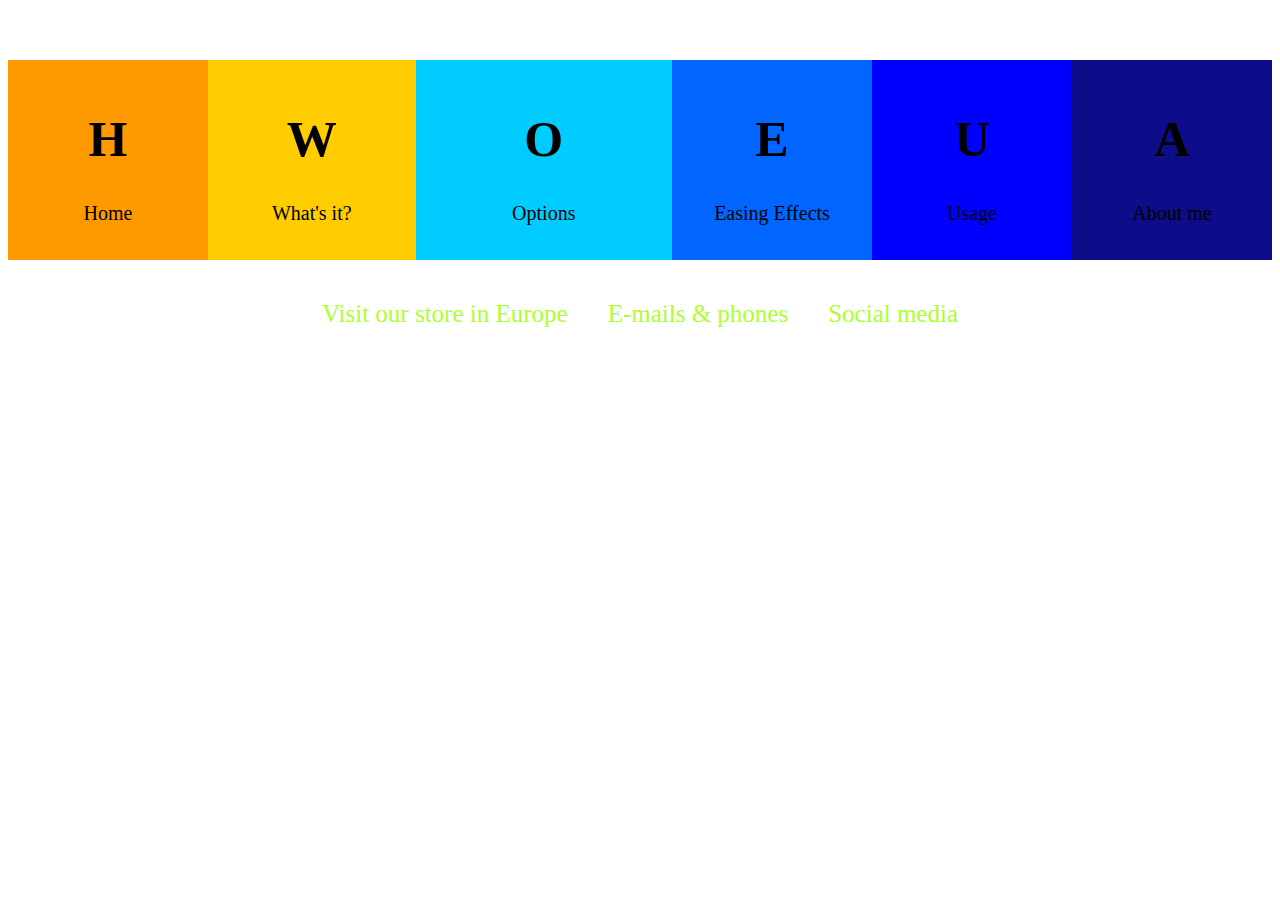
<file: Actividad 20 (b)/index.html>
<!DOCTYPE html>
<html lang="en">
<head>
    <meta charset="UTF-8">
    <meta name="viewport" content="width=device-width, initial-scale=1.0">
    <title>Actividad a </title>
    <link rel="stylesheet" href="styles.css"/>

</head>
<body>

    <div class="contenedor">


        <div class="naranja"> <h1>H</h1> <p>Home</p> </div>
        <div class="amarilla"> <h1>W</h1> <p>What's it?</p> </div>
        <div class="azul"> <h1>O</h1> <p>Options</p> </div>
        <div class="claro"> <h1>E</h1> <p>Easing Effects</p> </div>
        <div class="oscuro"> <h1>U</h1> <p>Usage</p> </div>
        <div class="negro"> <h1>A</h1> <p>About me</p> </div>


    </div>

    <div class="enlaces">

        <a href="a" target="_blank">Visit our store in Europe</a>
        <a href="a" target="_blank">E-mails & phones</a>
        <a href="a" target="_blank">Social media</a>

    </div>
    
    
</body>
</html>
</file>
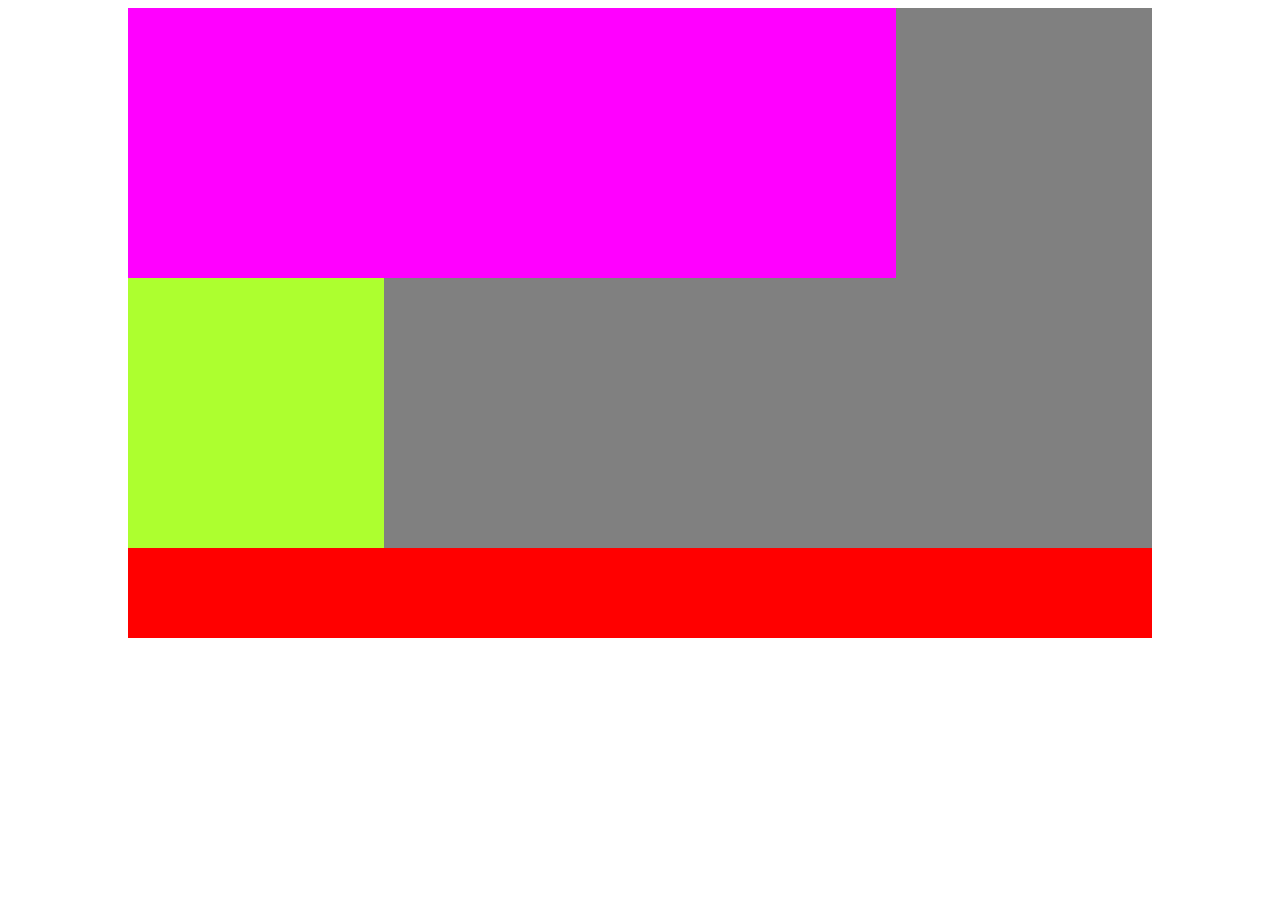
<file: Actividad 21/index.html>
<!DOCTYPE html>
<html lang="en">
<head>
    <meta charset="UTF-8">
    <meta name="viewport" content="width=device-width, initial-scale=1.0">
    <title>Actividad 21</title>
    <link rel="stylesheet" href="styles.css"/>
</head>
<body>

    <header>

        <div class="cuadro1"></div>
        <div class="cuadro2"></div>

        <div class="pie"></div>

    </header>

    
</body>
</html>
</file>
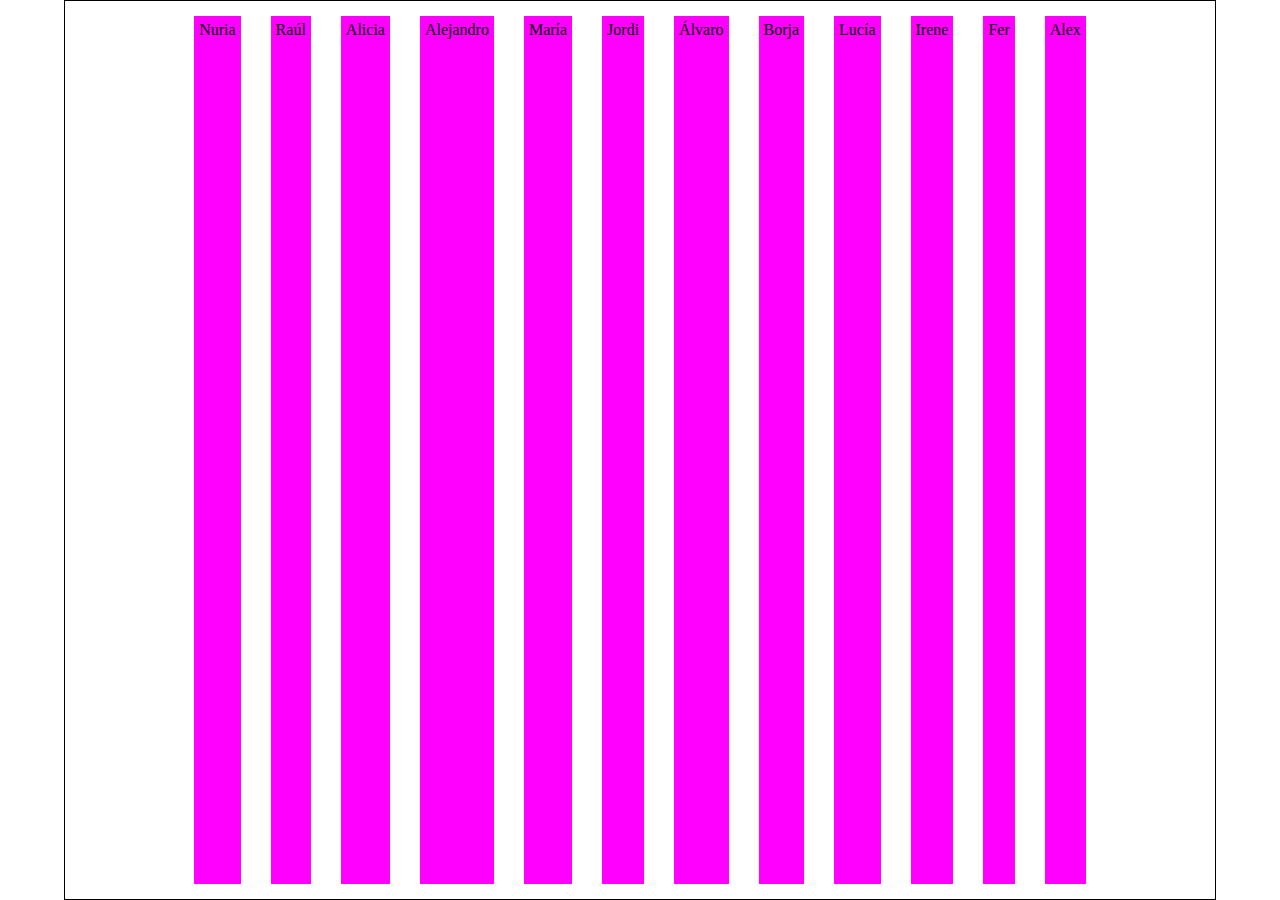
<file: Actividad 22/index.html>
<!DOCTYPE html>
<html lang="en">
<head>
    <meta charset="UTF-8">
    <meta name="viewport" content="width=device-width, initial-scale=1.0">
    <title>Actividad 22</title>
    <link rel="stylesheet" href="styles.css">
</head>
<body>

    <header>

        <div class="nombres">Nuria</div>
        <div class="nombres">Raúl</div>
        <div class="nombres">Alicia</div>
        <div class="nombres">Alejandro</div>
        <div class="nombres">María</div>
        <div class="nombres">Jordi</div>
        <div class="nombres">Álvaro</div>
        <div class="nombres">Borja</div>
        <div class="nombres">Lucía</div>
        <div class="nombres">Irene</div>
        <div class="nombres">Fer</div>
        <div class="nombres">Alex</div>
    
    </header>


</body>
</html>
</file>
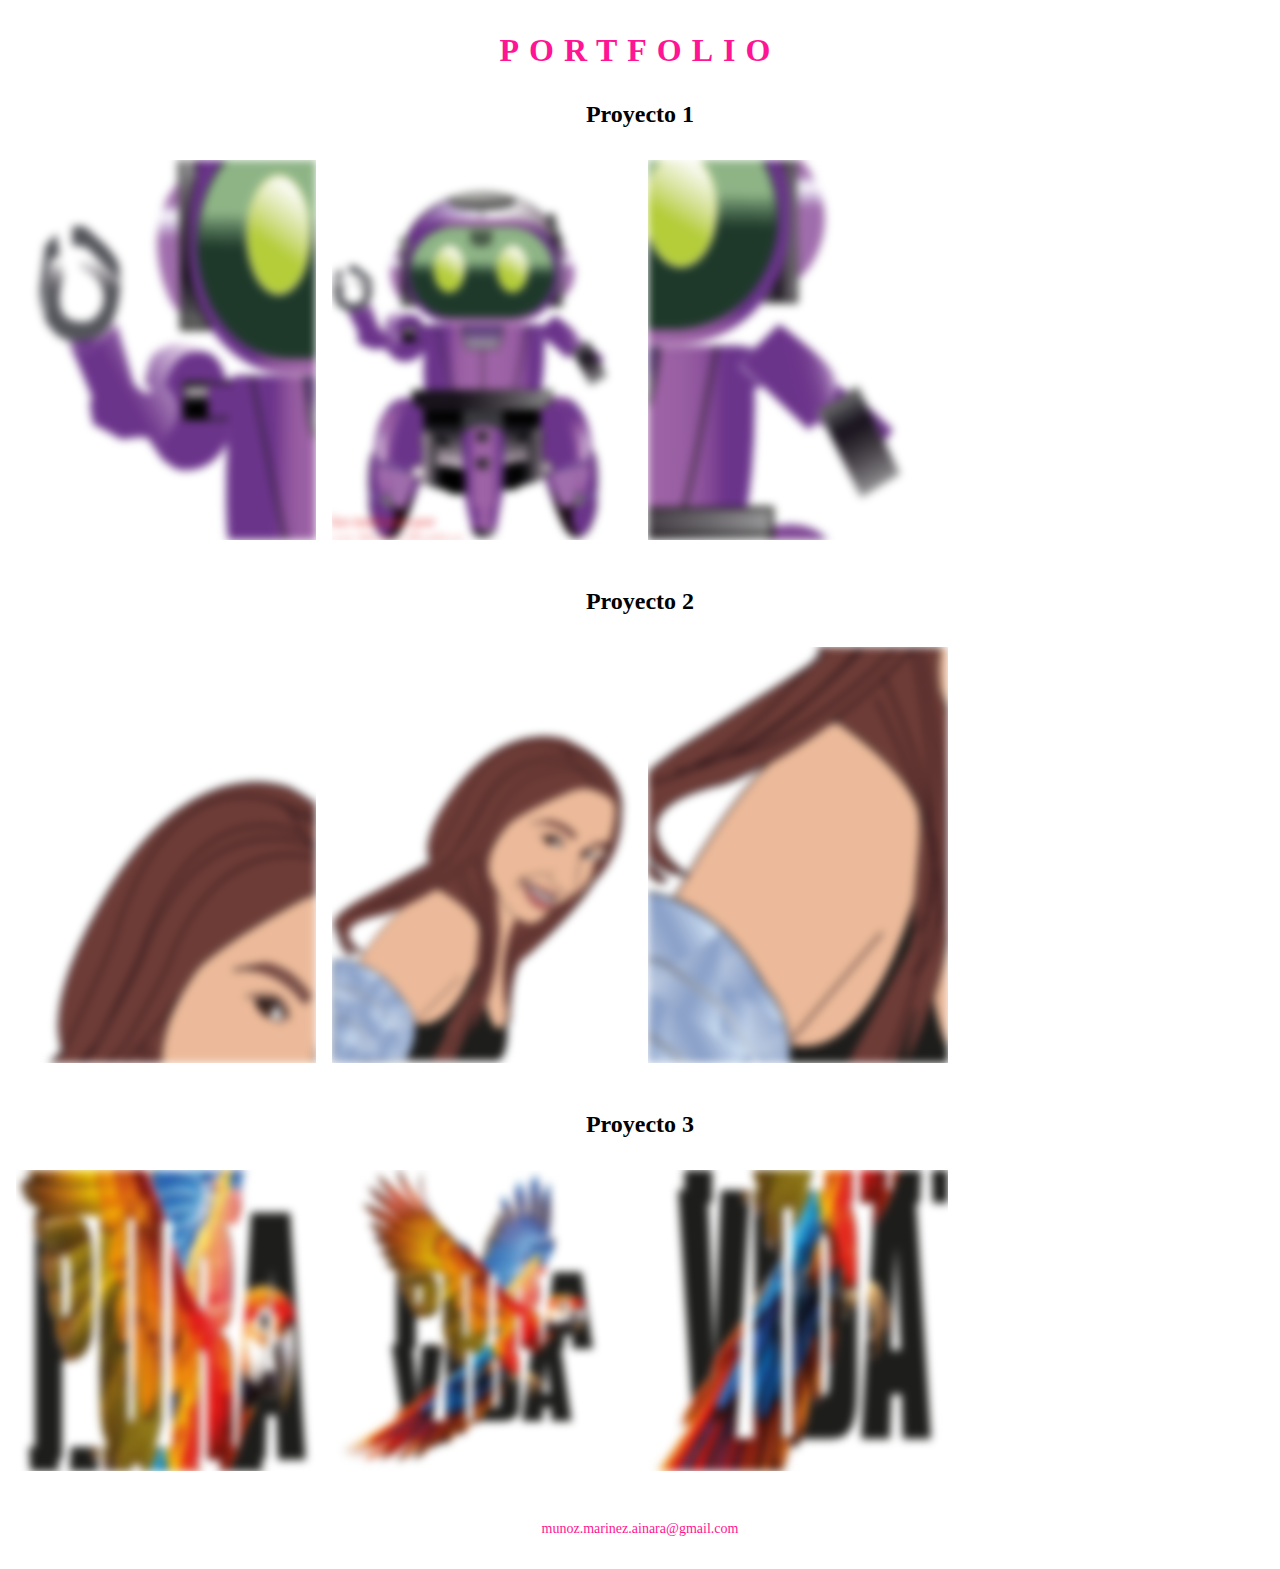
<file: Actividad 23/index.html>
<!DOCTYPE html>
<html lang="en">
<head>
    <meta charset="UTF-8">
    <meta name="viewport" content="width=device-width, initial-scale=1.0">
    <title>Actividad 23</title>
    <link rel="stylesheet" href="styles.css"/>

</head>
<body>

<h1>PORTFOLIO</h1>

<h2> Proyecto 1</h2>

<header>

<figure><img src="img/Foto 1 (2).png" alt="Imagen 1"></figure>
<figure><img src="img/Foto 1.png" alt="Imagen 2"></figure>
<figure><img src="img/Foto 1 (3).png" alt="Imagen 3"></figure>

</header>

<h2> Proyecto 2</h2>

<main>

<figure><img src="img/Foto 2 (2).png" alt="Imagen 4"></figure>
<figure><img src="img/Foto 2.png" alt="Imagen 5"></figure>
<figure><img src="img/Foto 2 (3).png" alt="Imagen 6"></figure>

</main>

<h2> Proyecto 3</h2>

<article>

<figure><img src="img/Foto 3 (2).png" alt="Imagen 7"></figure>
<figure><img src="img/Foto 3.png" alt="Imagen 8"></figure>
<figure><img src="img/Foto 3 (3).png" alt="Imagen 9"></figure>

</article>

<footer>

<p><a href="munoz.marinez.ainara@gmail.com">munoz.marinez.ainara@gmail.com</a></p>

</footer>

</body>
</html>
</file>
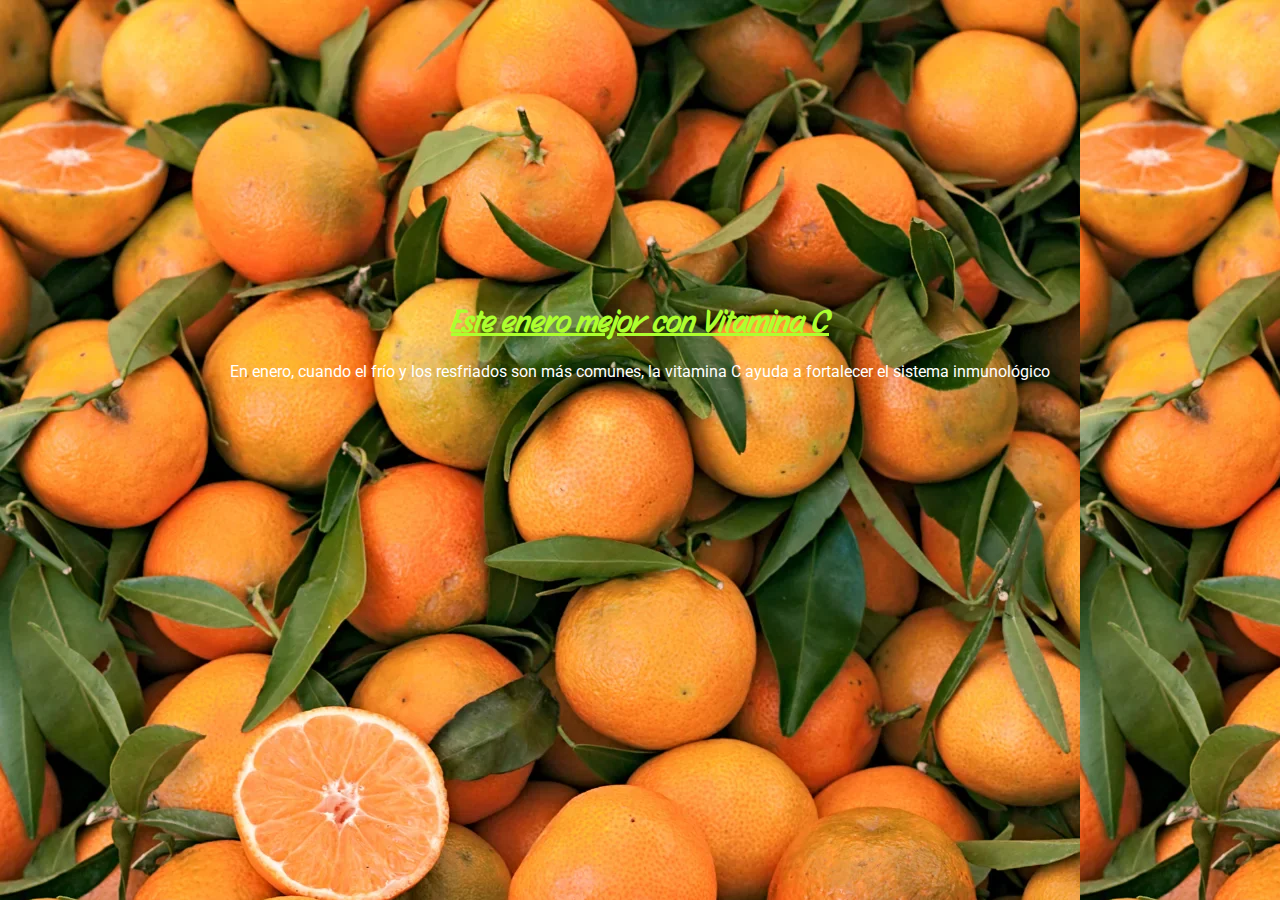
<file: Actividad 25/index.html>
<!DOCTYPE html>
<html lang="en">
<head>
    <meta charset="UTF-8">
    <meta name="viewport" content="width=device-width, initial-scale=1.0">
    <title>Actividad 25 </title>
    <link rel="stylesheet" href="styles.css" />
<link rel="preconnect" href="https://fonts.googleapis.com">
<link rel="preconnect" href="https://fonts.gstatic.com" crossorigin>
<link href="https://fonts.googleapis.com/css2?family=Roboto:wght@300;400;700&family=Story+Script&display=swap" rel="stylesheet"> 

</head>
<body>

    <section>

       <a href="citricos.html" target="_blank"> <h1> Este enero mejor con Vitamina C </h1> </a>
        
       <p>En enero, cuando el frío y los resfriados son más comunes, la vitamina C ayuda a fortalecer el sistema inmunológico</p>


    </section>



</body>
</html>
</file>
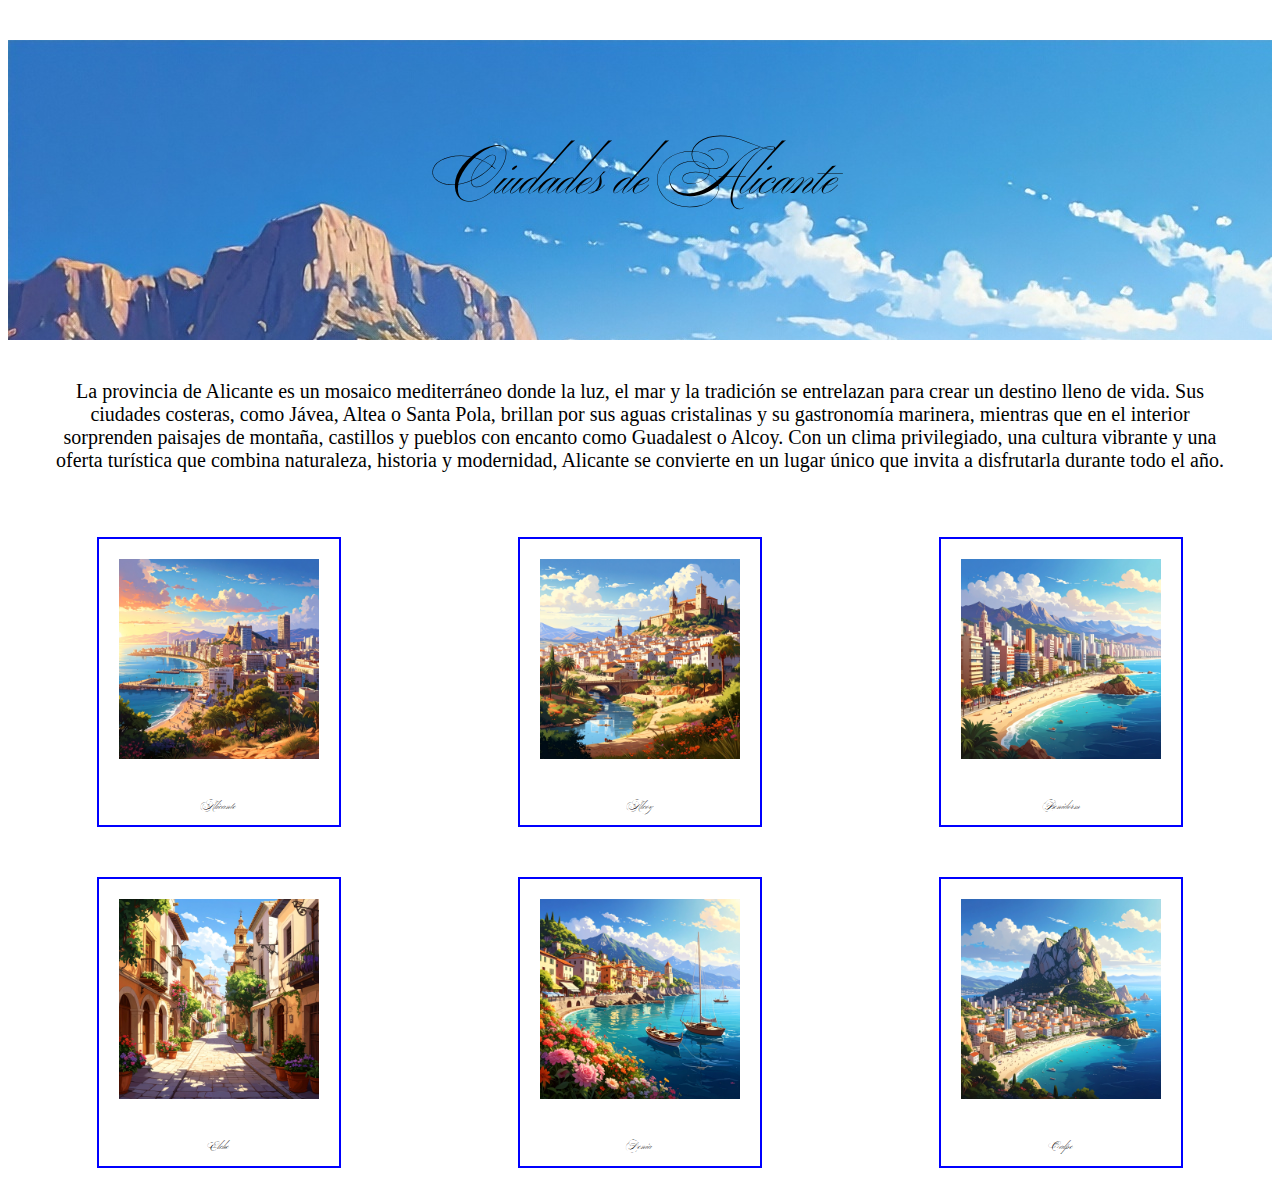
<file: Actividad 26/index.html>
<!DOCTYPE html>
<html lang="en">
<head>
    <meta charset="UTF-8">
    <meta name="viewport" content="width=device-width, initial-scale=1.0">
    <title>Actividad 26</title>
    <link rel="stylesheet" href="styles.css" />
    <link rel="preconnect" href="https://fonts.googleapis.com">
    <link rel="preconnect" href="https://fonts.gstatic.com" crossorigin>
    <link href="https://fonts.googleapis.com/css2?family=Ballet:opsz@16..72&display=swap" rel="stylesheet">

</head>
<body>

    <header>

        <h1> Ciudades de Alicante </h1>

    </header>

    <p> La provincia de Alicante es un mosaico mediterráneo donde la luz, el mar y 
        la tradición se entrelazan para crear un destino lleno de vida. Sus ciudades costeras, como Jávea, 
        Altea o Santa Pola, brillan por sus aguas cristalinas y su gastronomía marinera, mientras que en el 
        interior sorprenden paisajes de montaña, castillos y pueblos con encanto como Guadalest o Alcoy. 
        Con un clima privilegiado, una cultura vibrante y una oferta turística que combina naturaleza, historia y modernidad, 
        Alicante se convierte en un lugar único que invita a disfrutarla durante todo el año.
    </p>

<nav>

    <div class="contenedor">

        <img src="img/Alicante.jpg" alt="Alicante"> 
        <h2>Alicante</h2>

    </div> 

    <div class="contenedor">

       <img src="img/Alcoy.jpg" alt="Alcoy"> 
       <h2>Alcoy</h2>

    </div> 

    <div class="contenedor">

       <img src="img/Benidorm.jpg" alt="Benidorm"> 
       <a href="" target="_blank"><h2>Benidorm</h2></a>

    </div>

</nav>
<nav>

    <div class="contenedor">

       <img src="img/Elche.jpg" alt="Elche"> 
       <a href="ciudad.html" target="_blank"> 
        <h2>Elche</h2> </a> 
    
    </div> 

    <div class="contenedor">
   
       <img src="img/Denia.jpg" alt="Denia"> 
       <h2>Denia</h2> 
    
    </div> 

    <div class="contenedor">
     
        <img src="img/Calpe.jpg" alt="Calpe"> 
        <h2>Calpe</h2>

    </div> 

</nav>

</body>
</html>
</file>
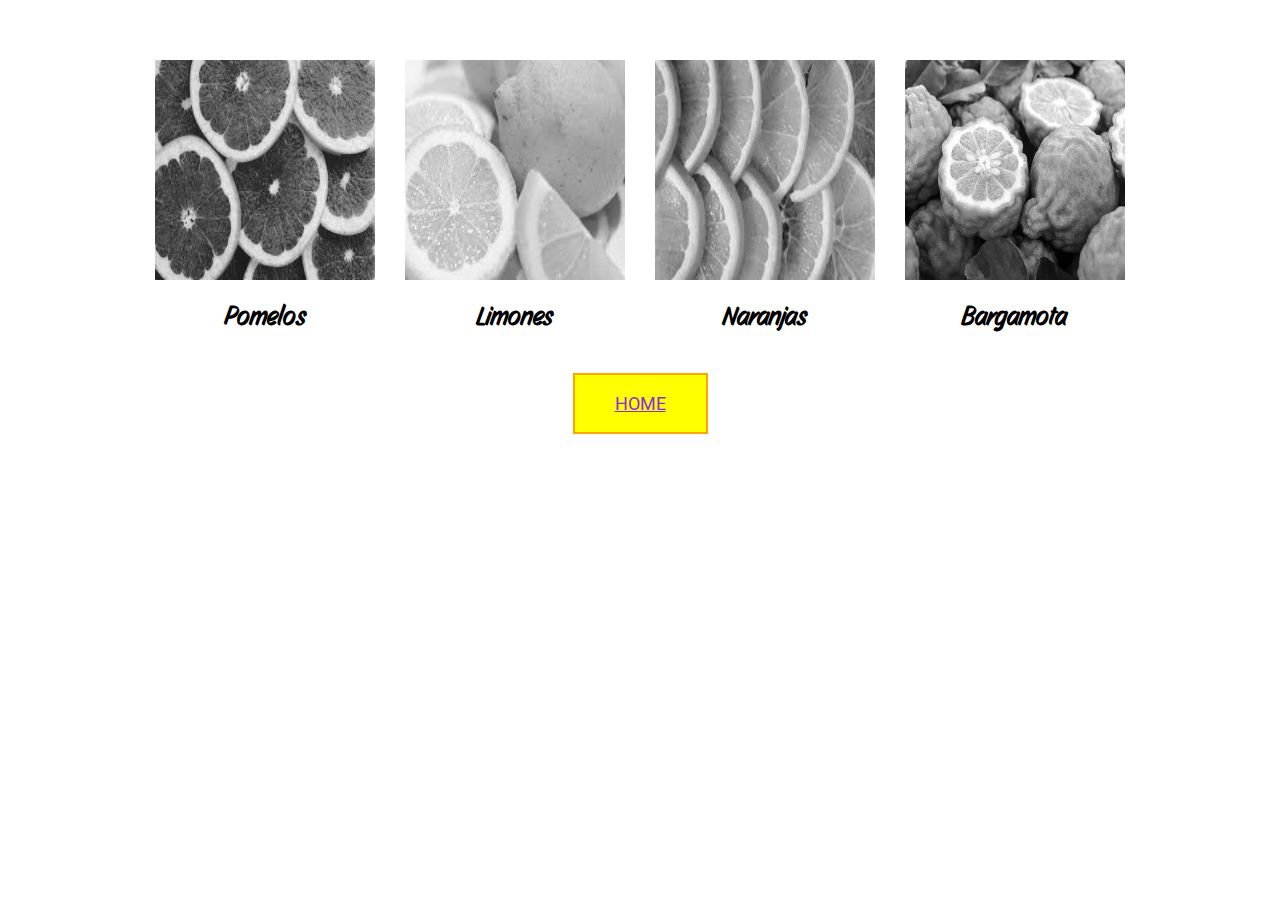
<file: Actividad 25/citricos.html>
<!DOCTYPE html>
<html lang="en">
<head>
    <meta charset="UTF-8">
    <meta name="viewport" content="width=device-width, initial-scale=1.0">
    <title>Citricos</title>
    <link rel="stylesheet" href="styles2.css"/>
    <link rel="preconnect" href="https://fonts.googleapis.com">
    <link rel="preconnect" href="https://fonts.gstatic.com" crossorigin>
    <link href="https://fonts.googleapis.com/css2?family=Roboto:wght@300;400;700&family=Story+Script&display=swap" rel="stylesheet"> 


</head>
<body>

    <section>
        <div class="fotos">
              <img src="img/pomelos.jpeg" alt="pomelos">
              <h2>Pomelos</h2>

        </div>

        <div class="fotos"> 
              <img src="img/limones.jpeg" alt="limones">
              <h2>Limones</h2>

         </div>

        <div  class="fotos">
             <img src="img/naranjas.jpeg" alt="naranjas"> 
             <h2>Naranjas</h2>

        </div>

        <div  class="fotos">
              <img src="img/bermagota.webp" alt="bergamota" width="270px">
              <h2>Bargamota</h2>

         </div> 

    </section>
 
    <main>

        <a href="index.html"> HOME </a>

    </main>
    

</body>
</html>
</file>
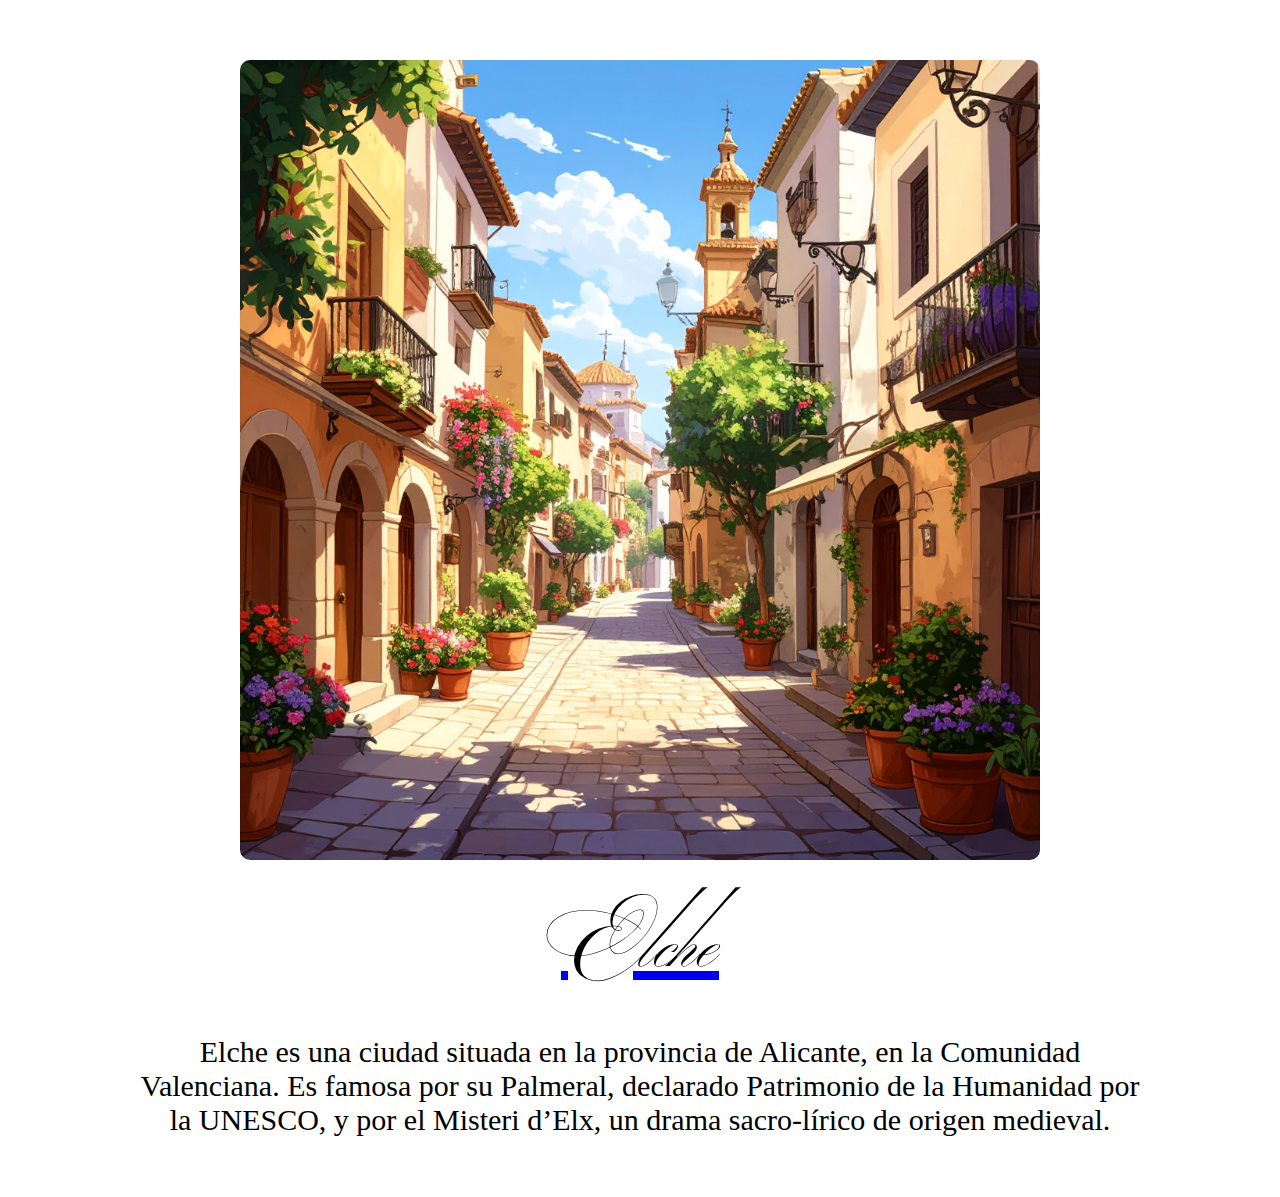
<file: Actividad 26/ciudad.html>
<!DOCTYPE html>
<html lang="en">
<head>
    <meta charset="UTF-8">
    <meta name="viewport" content="width=device-width, initial-scale=1.0">
    <title>Elche</title>
    <link rel="stylesheet" href="styles2.css" />
    <link rel="preconnect" href="https://fonts.googleapis.com">
    <link rel="preconnect" href="https://fonts.gstatic.com" crossorigin>
    <link href="https://fonts.googleapis.com/css2?family=Ballet:opsz@16..72&display=swap" rel="stylesheet">

</head>
<body>
<header>

<img src="img/Elche.jpg" alt="Elche">

 <a href="index.html" target="_blank"> <h1> Elche</h1></a>
        
 <p>
 Elche es una ciudad situada en la provincia de Alicante, en la Comunidad Valenciana.
 Es famosa por su Palmeral, declarado Patrimonio de la Humanidad por la UNESCO, y por
el Misteri d’Elx, un drama sacro-lírico de origen medieval.
</p>

</header>

</body>
</html>
</file>
<file: Actividad 20 (b)/styles.css>
* {
    box-sizing: border-box;
    
}

/* Contenedor cajas */
.contenedor {
    display: flex;
    justify-content: center;
    margin-top: 60px;
    width: 100%;
}

/* colores */
.naranja {  
    width: 200px;
    height: 200px;
    background-color: #ff9900;
} 

.amarilla {   
    width: 200px;
    height: 200px; 
    background-color: #ffcc00;
    flex-grow: 2; 
} 

.azul {  
    width: 200px;
    height: 200px; 
    background-color: #00ccff;
    flex-grow: 15;
 } 

.claro {  
    width: 200px;
    height: 200px;
    background-color: #0066ff;
    flex-shrink: 1;
 } 

.oscuro {  
    width: 200px;
    height: 200px; 
    background-color:blue; }

.negro {  
    width: 200px;
    height: 200px; 
    background-color:rgb(13, 13, 138); }

/* Enlaces */
.enlaces {
    margin-top: 40px;
    display: flex;
    justify-content: center;
    gap: 40px;
}

.enlaces a {
    color: greenyellow;
    font-size:25px;
    text-decoration: none;
}

/* Pseudoclases */
.enlaces a:hover {
    color: red;
}

.enlaces a:visited {
    color: purple;
}

h1{
    text-align: center;
    margin-top: 50px;
    font-size: 50px;
}

p{
    text-align: center;
    font-size: 20px;

}
</file>
<file: Actividad 21/styles.css>
header{
    width:80vw ;
    height:70vh;
    background-color:gray;
    margin: 0 auto;
}
.cuadro1{
    width:60vw ;
    height:30vh;
    background-color:fuchsia;
}

.cuadro2{
    width:20vw ;
    height:30vh;
    background-color:greenyellow;
}
.pie{
    width:80vw ;
    height:10vh;
    background-color: red;
}
</file>
<file: Actividad 22/styles.css>
*{
    margin: 0 auto;
    padding: 0 auto ;
    box-sizing: border-box;
}

header {   
    
    display: flex;        
    width: 90vw;                     
    height: 100vh;
    border: solid black 1px; 
    justify-content: center;  
                  
}

/* Clase nombres */

.nombres{

    background-color: magenta;
    margin: 15px;                  
    padding: 5px;  
    text-align: center;
}
</file>
<file: Actividad 23/styles.css>
*{
  margin: 0;
  padding: 0;
  box-sizing: border-box;
  font-family: Georgia, 'Times New Roman', Times, serif;
}

/*--TÍTULO PRINCIPAL--*/

h1{
  margin-top: 32px;
  margin-bottom: 16px;
  text-align: center;
  letter-spacing: 10px;
  color: deeppink;
}

/*--SUBTÍTULOS--*/

h2{
  margin-top: 32px;
  margin-bottom: 16px;
  text-align: center;
}

/*--Imagenes--*/

header{
  padding: 16px;
  display: flex;
  flex-wrap: wrap;
  gap: 16px;
}

main{
  padding: 16px;
  display: flex;
  flex-wrap: wrap;
  gap: 16px;
}

article{
  padding: 16px;
  display: flex;
  flex-wrap: wrap;
  gap: 16px;
}

figure{
  flex: 250px;
  max-width: 300px;
  overflow: hidden;
}

img{
  width: 100%;
  height: 100%;
  filter: blur(4px);            
  transition: filter 0.4s ease;
}

img:hover{
  filter: blur(0);
}

/*--FOOTER--*/

footer{
  text-align: center;
  margin-top: 32px;
  margin-bottom: 32px;
}
a{
  text-decoration: none;
  color: deeppink;
  font-size: 14px;
}
</file>
<file: Actividad 25/styles.css>
*{ text-align: center; margin: 0% auto;}

body{
     background-image: url( img/Fondo.webp);
}

h1{
 margin-top: 300px;
 font-family: "Story Script";
}

a{
    color:greenyellow;
}

a :hover{
  color: white;
}

p{
margin-top: 20PX;
color: white;
font-family: "Roboto";
}
</file>
<file: Actividad 26/styles.css>
*{
    align-items: center;
    text-align: center;
}

header{
background-image: url(img/Fondo.jpg);
height: 300px;
}

h1{
    font-family: "Ballet", cursive;
    font-size: 60px;
    padding: 85px;
}

p{
    text-align: center;
    font-size: 20px;
    margin: 40px;
}

nav{
    display: flex;
    flex-wrap: wrap;
    justify-content: space-around;
}

.contenedor{
   width: 240px;
   border: 2px solid blue;
   margin: 25px;

}

.contenedor:hover{
  width:240px;
  border: yellow 2px solid;
  margin-bottom: 25px;
  color: coral;
  box-shadow: 4px 10px 12px yellow;
}

img{
    height:200px;
    padding: 20px;
}

h2{
    font-family: "Ballet", cursive;
    font-size: 10px;
    margin-top: 15px;
}

a{
    text-decoration: none;
     color: black;
}


a:hover{
    text-decoration: none;
     color: coral;
}
</file>
<file: Actividad 25/styles2.css>
*{
    margin: 0;
    padding: 0;
    text-align: center;
}

section{
    display: flex;
    justify-content: center;
    margin-top: 60px;
    gap: 30px;
}

.fotos{
    width: 220px;
}

.fotos img{
    width: 100%;
    height: 220px;
    filter: grayscale(100%) ;
}

.fotos img:hover{
    filter: none ;
}

h2{
    margin-top: 15px;
    font-family: "Story Script", cursive;
    font-size: 26px;
}

main{
  margin: 60px;

}

a{
   padding: 18px 40px;
   background-color: yellow;
   color: blueviolet;
   border: 2px solid orange;
   font-size: 18px;
   font-family: Roboto, sans-serif;
   
}

a :hover{
    background-color: gold;
}
</file>
<file: Actividad 26/styles2.css>
* {
    margin: 0;
    text-align: center;
    align-items: center;
 }

header {
    width: 80%;
    padding: 20px;
     margin: 40px auto;
    text-align: center;
 }

 img{
      width: 800px;
      border-radius: 10px
 }

 h1 {
    font-family: "Ballet", cursive;
    font-size: 90px;
    color: black;
    text-decoration: none;
 }

h1 a{
    text-decoration: none;
     color: black;
}
h1 a:hover{
    text-decoration: none;
     color: coral;
}
p {
    font-size: 30px;
}
</file>
